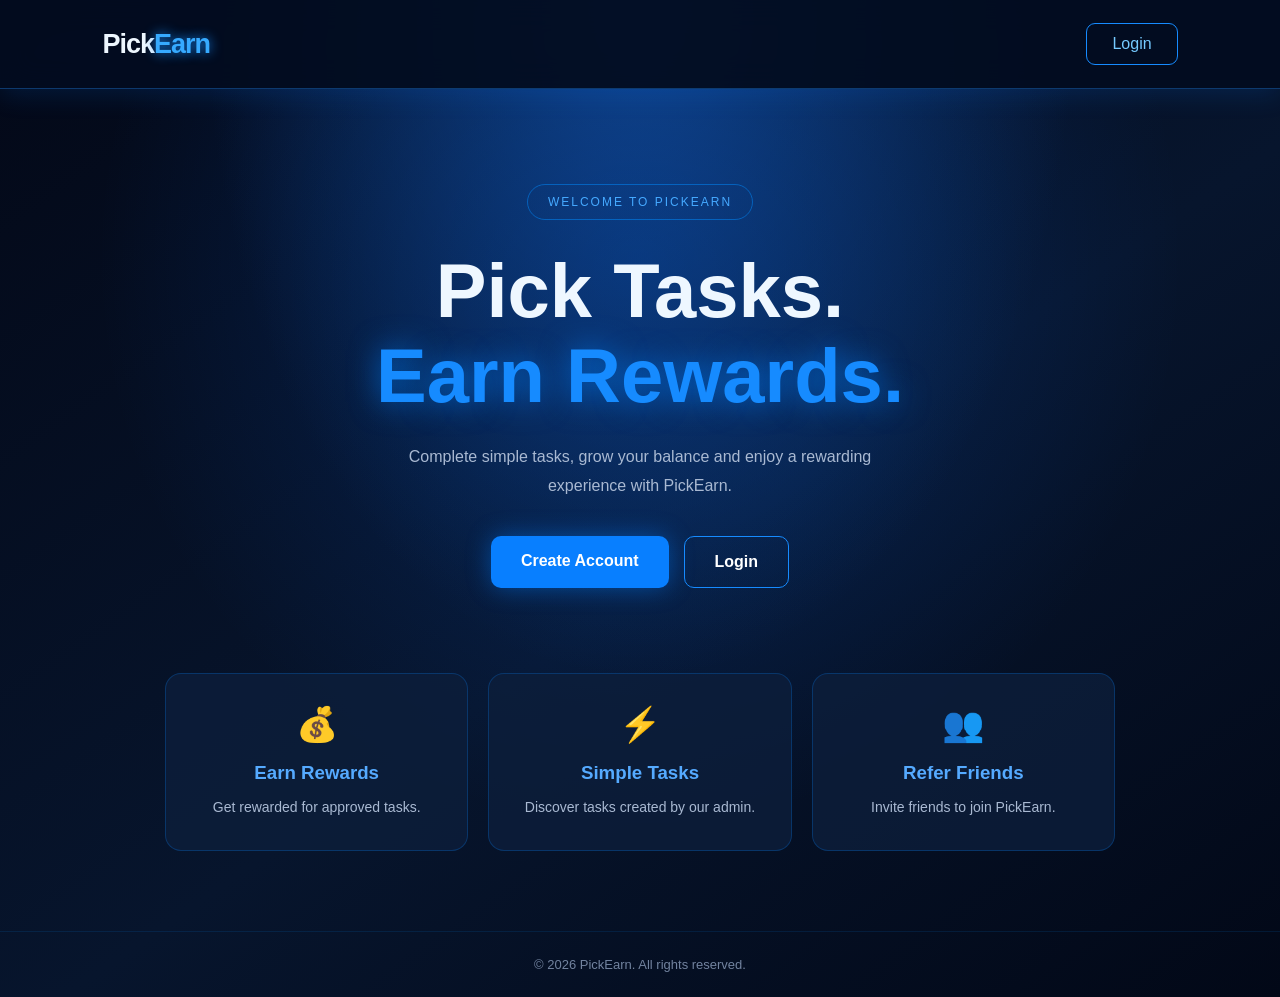
<file: templates/index.html>
<!DOCTYPE html>
<html lang="en">
<head>
<meta charset="UTF-8">
<meta name="viewport" content="width=device-width, initial-scale=1.0">
<title>PickEarn - Pick Tasks. Earn Rewards.</title>
<link rel="stylesheet" href="/static/style.css">
</head>
<body>

<nav class="navbar">
    <div class="logo">Pick<span>Earn</span></div>
    <a href="/login" class="nav-login">Login</a>
</nav>

<main>
    <section class="hero">
        <div class="badge">WELCOME TO PICKEARN</div>

        <h1>Pick Tasks.<br>
        <span>Earn Rewards.</span></h1>

        <p>
            Complete simple tasks, grow your balance
            and enjoy a rewarding experience with PickEarn.
        </p>

        <div class="buttons">
            <a href="/register" class="btn-primary">Create Account</a>
            <a href="/login" class="btn-secondary">Login</a>
        </div>

        <div class="features">
            <div class="feature-card">
                <div class="icon">💰</div>
                <h3>Earn Rewards</h3>
                <p>Get rewarded for approved tasks.</p>
            </div>

            <div class="feature-card">
                <div class="icon">⚡</div>
                <h3>Simple Tasks</h3>
                <p>Discover tasks created by our admin.</p>
            </div>

            <div class="feature-card">
                <div class="icon">👥</div>
                <h3>Refer Friends</h3>
                <p>Invite friends to join PickEarn.</p>
            </div>
        </div>
    </section>
</main>

<footer>
    © 2026 PickEarn. All rights reserved.
</footer>

</body>
</html>
</file>
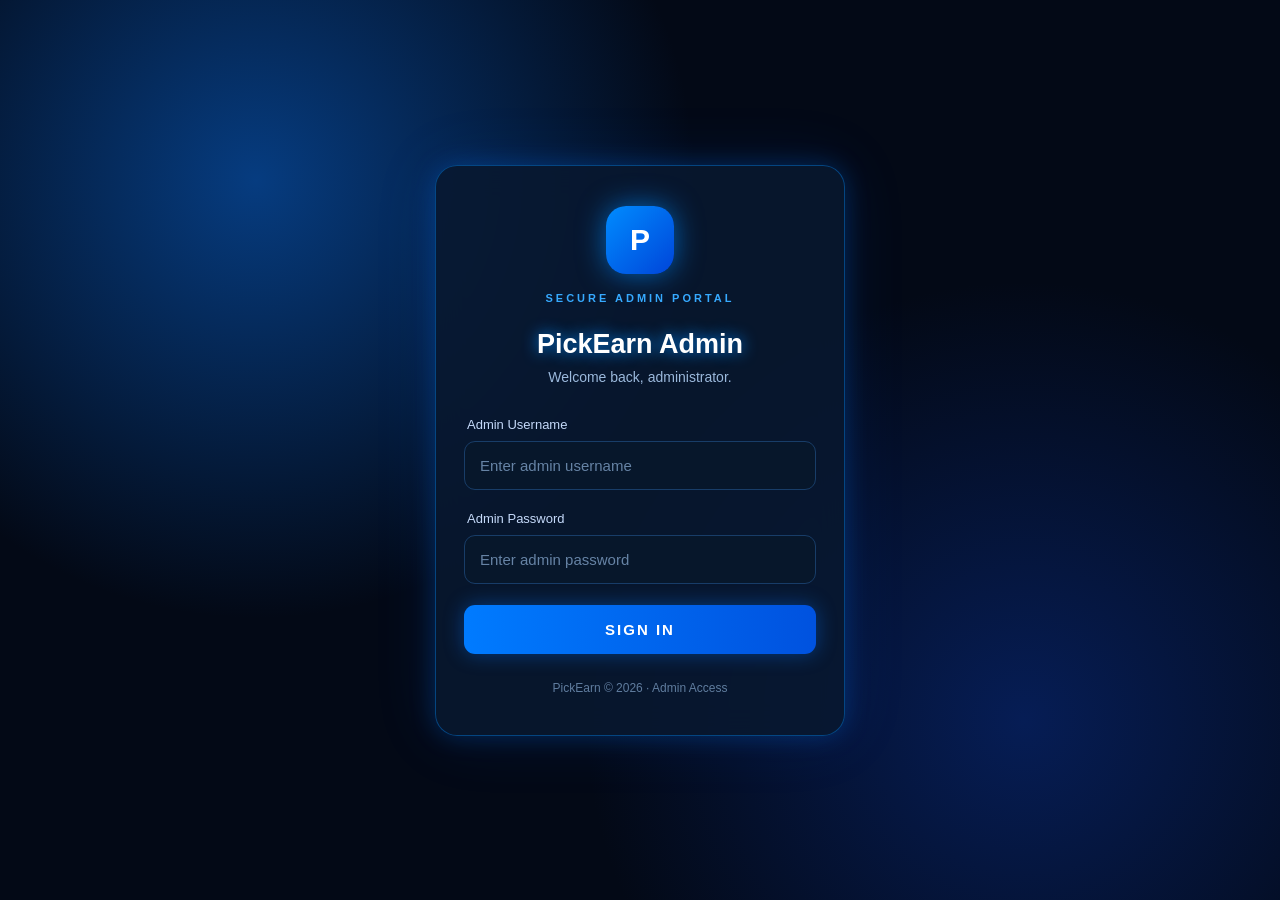
<file: templates/admin_login.html>
<!DOCTYPE html>
<html lang="en">
<head>
<meta charset="UTF-8">
<meta name="viewport" content="width=device-width, initial-scale=1.0">
<title>PickEarn | Admin Login</title>

<style>
* {
    margin: 0;
    padding: 0;
    box-sizing: border-box;
}

body {
    min-height: 100vh;
    display: flex;
    justify-content: center;
    align-items: center;
    padding: 20px;
    font-family: Arial, sans-serif;
    color: #fff;
    background:
        radial-gradient(circle at 20% 20%, #063c80 0%, transparent 35%),
        radial-gradient(circle at 80% 80%, #061d55 0%, transparent 35%),
        #030916;
}

.login-container {
    width: 100%;
    max-width: 410px;
}

.login-card {
    padding: 40px 28px;
    border: 1px solid rgba(0, 140, 255, 0.4);
    border-radius: 22px;
    background: rgba(8, 24, 48, 0.88);
    box-shadow:
        0 0 25px rgba(0, 119, 255, 0.25),
        0 0 65px rgba(0, 119, 255, 0.12);
    backdrop-filter: blur(15px);
}

.logo {
    width: 68px;
    height: 68px;
    margin: 0 auto 18px;
    display: flex;
    align-items: center;
    justify-content: center;
    border-radius: 20px;
    background: linear-gradient(135deg, #008cff, #0045d9);
    box-shadow: 0 0 28px rgba(0, 140, 255, 0.65);
    font-size: 30px;
    font-weight: bold;
}

h2 {
    text-align: center;
    font-size: 27px;
    margin-bottom: 9px;
    color: #fff;
    text-shadow: 0 0 15px #008cff;
}

.subtitle {
    text-align: center;
    color: #9bb9dc;
    font-size: 14px;
    margin-bottom: 32px;
}

.admin-label {
    display: block;
    text-align: center;
    color: #36aaff;
    font-size: 11px;
    font-weight: bold;
    letter-spacing: 3px;
    margin-bottom: 25px;
}

label {
    display: block;
    color: #c5dafa;
    font-size: 13px;
    margin: 0 0 9px 3px;
}

input {
    width: 100%;
    padding: 15px;
    margin-bottom: 21px;
    border: 1px solid #183d68;
    border-radius: 11px;
    outline: none;
    background: #07172b;
    color: white;
    font-size: 15px;
    transition: 0.3s;
}

input:focus {
    border-color: #008cff;
    box-shadow: 0 0 14px rgba(0, 140, 255, 0.35);
}

input::placeholder {
    color: #6683a5;
}

button {
    width: 100%;
    padding: 16px;
    border: none;
    border-radius: 11px;
    background: linear-gradient(90deg, #007bff, #0052df);
    color: white;
    font-size: 15px;
    font-weight: bold;
    letter-spacing: 2px;
    cursor: pointer;
    box-shadow: 0 0 20px rgba(0, 119, 255, 0.4);
    transition: 0.3s;
}

button:active {
    transform: scale(0.97);
}

button:hover {
    box-shadow: 0 0 30px rgba(0, 140, 255, 0.75);
}

.footer {
    text-align: center;
    margin-top: 27px;
    color: #607d9f;
    font-size: 12px;
}
</style>
</head>

<body>
<div class="login-container">
    <div class="login-card">

        <div class="logo">P</div>

        <span class="admin-label">SECURE ADMIN PORTAL</span>

        <h2>PickEarn Admin</h2>
        <p class="subtitle">Welcome back, administrator.</p>

        <form method="POST">
            <label for="username">Admin Username</label>
            <input
                id="username"
                name="username"
                type="text"
                placeholder="Enter admin username"
                autocomplete="username"
                required
            >

            <label for="password">Admin Password</label>
            <input
                id="password"
                name="password"
                type="password"
                placeholder="Enter admin password"
                autocomplete="current-password"
                required
            >

            <button type="submit">SIGN IN</button>
        </form>

        <div class="footer">
            PickEarn &copy; 2026 · Admin Access
        </div>

    </div>
</div>
</body>
</html>
</file>
<file: static/style.css>
* {
    margin: 0;
    padding: 0;
    box-sizing: border-box;
}

body {
    background: #050b1b;
    color: white;
    font-family: Arial, sans-serif;
    min-height: 100vh;
}

.navbar {
    display: flex;
    justify-content: space-between;
    align-items: center;
    padding: 23px 8%;
    border-bottom: 1px solid rgba(0,140,255,.15);
}

.logo {
    font-size: 27px;
    font-weight: 900;
    letter-spacing: -1px;
}

.logo span {
    color: #168bff;
}

.nav-login {
    color: white;
    text-decoration: none;
    border: 1px solid #168bff;
    padding: 11px 25px;
    border-radius: 9px;
}

.hero {
    text-align: center;
    padding: 95px 20px 60px;
    background:
    radial-gradient(ellipse at 50% 20%, rgba(0,105,255,.23), transparent 60%);
}

.badge {
    display: inline-block;
    padding: 10px 20px;
    border: 1px solid rgba(0,140,255,.5);
    border-radius: 30px;
    color: #45a9ff;
    font-size: 12px;
    letter-spacing: 2px;
    margin-bottom: 28px;
}

h1 {
    font-size: clamp(43px, 9vw, 76px);
    line-height: 1.12;
    font-weight: 900;
}

h1 span {
    color: #168bff;
    text-shadow: 0 0 30px rgba(0,130,255,.7);
}

.hero > p {
    color: #a9b9d2;
    max-width: 510px;
    margin: 25px auto;
    line-height: 1.8;
    font-size: 16px;
}

.buttons {
    display: flex;
    justify-content: center;
    gap: 15px;
    flex-wrap: wrap;
    margin-top: 35px;
}

.btn-primary,
.btn-secondary {
    text-decoration: none;
    padding: 16px 30px;
    border-radius: 10px;
    font-weight: bold;
    transition: .3s;
}

.btn-primary {
    background: #087fff;
    color: white;
    box-shadow: 0 0 25px rgba(0,127,255,.45);
}

.btn-primary:hover {
    background: #2495ff;
    transform: translateY(-3px);
}

.btn-secondary {
    color: white;
    border: 1px solid #168bff;
}

.btn-secondary:hover {
    background: rgba(0,120,255,.15);
}

.features {
    display: grid;
    grid-template-columns: repeat(3, 1fr);
    gap: 20px;
    max-width: 950px;
    margin: 85px auto 20px;
}

.feature-card {
    background: rgba(13,30,59,.8);
    border: 1px solid rgba(0,130,255,.25);
    border-radius: 16px;
    padding: 30px 18px;
    transition: .3s;
}

.feature-card:hover {
    border-color: #168bff;
    box-shadow: 0 0 25px rgba(0,120,255,.2);
    transform: translateY(-5px);
}

.icon {
    font-size: 34px;
    margin-bottom: 18px;
}

.feature-card h3 {
    margin-bottom: 12px;
    color: #55aaff;
}

.feature-card p {
    color: #a9b9d2;
    font-size: 14px;
    line-height: 1.7;
}

footer {
    text-align: center;
    padding: 25px;
    color: #72839f;
    border-top: 1px solid rgba(0,140,255,.12);
    font-size: 13px;
}

@media(max-width:650px) {
    .hero {
        padding-top: 75px;
    }

    .features {
        grid-template-columns: 1fr;
        margin-top: 60px;
        max-width: 400px;
    }

    .navbar {
        padding: 20px;
    }
}

.form-box {
    width: 90%;
    max-width: 420px;
    margin: 65px auto;
    padding: 30px 24px;
    background: #0d1e3b;
    border: 1px solid #087fff;
    border-radius: 18px;
    box-shadow: 0 0 30px rgba(0,127,255,.2);
    text-align: center;
}

.form-box h1 {
    font-size: 35px;
    margin-bottom: 25px;
}

.form-box h1 span {
    color: #168bff;
}

.form-box h2 {
    margin-bottom: 12px;
}

.form-box p {
    color: #a9b9d2;
    margin: 15px 0;
}

.form-box input {
    width: 100%;
    padding: 15px;
    margin: 9px 0;
    border-radius: 9px;
    border: 1px solid #24466f;
    background: #07152d;
    color: white;
    outline: none;
}

.form-box input:focus {
    border-color: #168bff;
}

.form-box button {
    width: 100%;
    padding: 16px;
    margin-top: 15px;
    border: none;
    border-radius: 9px;
    background: #087fff;
    color: white;
    font-weight: bold;
}

.form-box a {
    color: #45a9ff;
}

.error {
    color: #ff8c8c;
    background: #351a2a;
    padding: 12px;
    border-radius: 8px;
    margin: 12px 0;
}

.dashboard {
    max-width: 650px;
    margin: 35px auto;
    padding: 20px;
}

.dashboard h2 {
    margin-bottom: 25px;
}

.balance {
    padding: 30px;
    background: linear-gradient(135deg,#0752b9,#078dff);
    border-radius: 18px;
    box-shadow: 0 0 25px rgba(0,127,255,.3);
}

.balance p {
    font-size: 12px;
    letter-spacing: 2px;
}

.balance h1 {
    font-size: 38px;
    margin-top: 15px;
}

.dash-grid {
    display: grid;
    grid-template-columns: repeat(2,1fr);
    gap: 15px;
    margin: 25px 0;
}

.dash-card {
    text-decoration: none;
    text-align: center;
    padding: 27px 10px;
    color: white;
    background: #0d1e3b;
    border: 1px solid #087fff;
    border-radius: 13px;
    line-height: 2;
    font-weight: bold;
}

.dash-card:hover {
    background: #10386a;
}

.plan {
    padding: 22px;
    background: #0d1e3b;
    border: 1px solid #24466f;
    border-radius: 12px;
}

.plan p {
    color: #45a9ff;
    margin-top: 12px;
}

.plans-section {
    margin-top: 35px;
}

.plans-section h2 {
    margin-bottom: 10px;
}

.subtitle {
    color: #9aabc5;
    margin-bottom: 20px;
}

.plan-card,
.active-plan {
    background: linear-gradient(145deg,#0d1e3b,#102b50);
    border: 1px solid #087fff;
    border-radius: 17px;
    padding: 27px;
    margin: 20px 0;
    box-shadow: 0 0 20px rgba(0,127,255,.12);
}

.plan-card h1 {
    color: #36a0ff;
    font-size: 38px;
    margin: 15px 0;
}

.plan-tag {
    color: #50b4ff;
    font-weight: bold;
    letter-spacing: 3px;
}

.reward {
    color: #28baff;
    font-weight: bold;
    margin: 20px 0;
    font-size: 18px;
}

.activate-btn {
    width: 100%;
    padding: 16px;
    border: none;
    border-radius: 9px;
    background: #087fff;
    color: white;
    font-weight: bold;
    font-size: 15px;
}

.active-plan {
    border-color: #21d5ff;
}

.active-badge {
    color: #39d9ff;
    margin-bottom: 18px;
    font-size: 13px;
    font-weight: bold;
}

.active-plan .btn-primary {
    display: inline-block;
    margin-top: 20px;
}

/* ===== PICKEARN BLUE GLOW THEME ===== */

body {
    background:
        radial-gradient(ellipse at 50% 0%, #103b78 0%, transparent 48%),
        linear-gradient(145deg, #030817, #07152d 55%, #020817) !important;
    color: #eef7ff;
    min-height: 100vh;
}

/* Navigation */
.navbar {
    background: rgba(3, 13, 32, 0.92) !important;
    border-bottom: 1px solid rgba(35, 145, 255, 0.35);
    box-shadow: 0 5px 25px rgba(0, 119, 255, 0.16);
    backdrop-filter: blur(15px);
}

.logo span {
    color: #36aaff !important;
    text-shadow: 0 0 12px #168cff;
}

.nav-login {
    color: #75caff !important;
}

/* Login and dashboard containers */
.dashboard {
    background: transparent !important;
    color: #f0f8ff;
}

.dashboard h2 {
    color: #ffffff;
    text-shadow: 0 0 15px rgba(0, 145, 255, 0.55);
}

.subtitle {
    color: #a9c9ed !important;
}

/* Glowing cards */
.plan-card {
    background: linear-gradient(145deg, rgba(12, 38, 76, 0.96), rgba(5, 17, 39, 0.98)) !important;
    border: 1px solid rgba(38, 151, 255, 0.55) !important;
    border-radius: 18px !important;
    box-shadow:
        0 0 12px rgba(0, 132, 255, 0.18),
        0 0 30px rgba(0, 100, 255, 0.12),
        inset 0 0 18px rgba(0, 119, 255, 0.06);
    transition: 0.3s ease;
}

.plan-card:hover {
    transform: translateY(-4px);
    border-color: #42b4ff !important;
    box-shadow:
        0 0 18px rgba(0, 145, 255, 0.45),
        0 0 35px rgba(0, 100, 255, 0.2);
}

.plan-card h3 {
    color: #65bdff;
}

/* Buttons */
button,
.btn,
button[type="submit"] {
    background: linear-gradient(100deg, #0878ff, #00b7ff) !important;
    color: white !important;
    border: 1px solid #65caff !important;
    border-radius: 10px !important;
    box-shadow: 0 0 12px rgba(0, 145, 255, 0.5);
    font-weight: bold;
    transition: 0.25s ease;
}

button:hover,
.btn:hover {
    box-shadow: 0 0 22px rgba(0, 160, 255, 0.8);
    transform: translateY(-2px);
}

/* Login and form fields */
input,
textarea,
select {
    background: #071a35 !important;
    color: #ffffff !important;
    border: 1px solid #245b91 !important;
    border-radius: 10px !important;
    padding: 13px !important;
    outline: none;
}

input:focus,
textarea:focus,
select:focus {
    border-color: #29aaff !important;
    box-shadow: 0 0 12px rgba(0, 145, 255, 0.4);
}

input::placeholder,
textarea::placeholder {
    color: #86a6c9 !important;
}

/* Links and rewards */
a {
    color: #59baff;
}

.reward {
    color: #48c1ff !important;
    text-shadow: 0 0 12px rgba(0, 145, 255, 0.55);
}

/* Login page panels */
.login-container,
.auth-container,
.login-box,
.form-container {
    background: linear-gradient(145deg, #0c2850, #061329) !important;
    border: 1px solid rgba(43, 157, 255, 0.65) !important;
    border-radius: 20px !important;
    box-shadow: 0 0 25px rgba(0, 119, 255, 0.25);
}

/* Smooth appearance */
* {
    transition: border-color 0.2s ease, box-shadow 0.2s ease;
}
</file>
